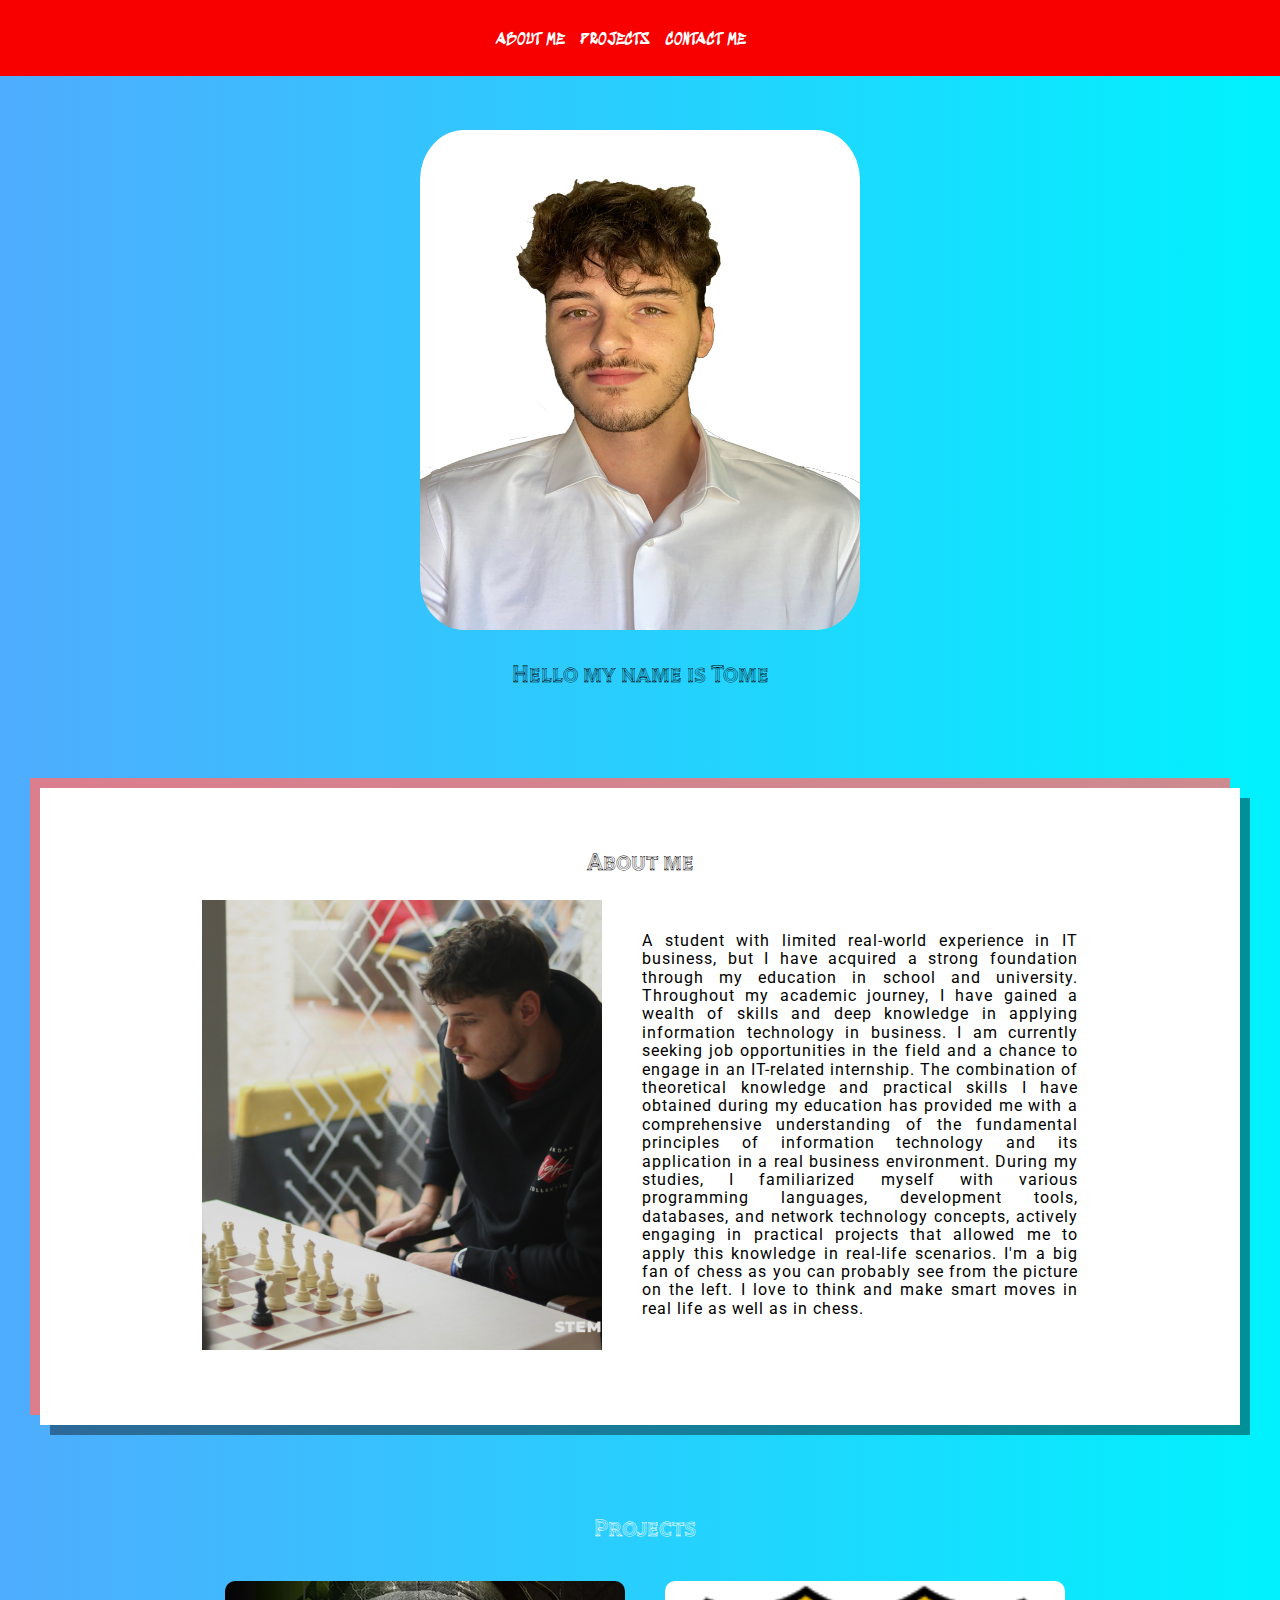
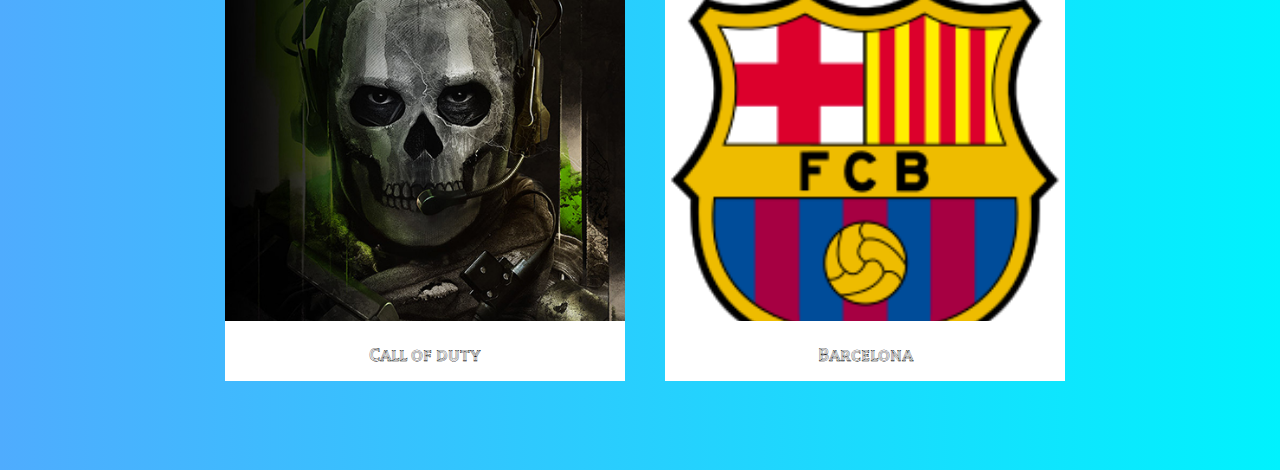
<file: Heropage.html>
<!DOCTYPE html>
<html>

<head>

    <title>My portfolio</title>

    
    <link rel="stylesheet" href="normalize.css">
    <link rel="stylesheet" href="CSS_file.css">
    <link href="https://fonts.googleapis.com/css2?family=Tilt+Prism&display=swap" rel="stylesheet">
    <link href="https://fonts.googleapis.com/css2?family=Sedgwick+Ave+Display&display=swap" rel="stylesheet">
    <link href="https://fonts.googleapis.com/css2?family=Roboto&family=Sedgwick+Ave+Display&display=swap" rel="stylesheet">
    
</head>

<body>
    <nav>
        <ul>
            <li><a href="#aboutme">About me</a></li>
            <li><a href="#projects">Projects</a></li>
            <li><a href="#contactme">Contact me</a></li>
        </ul>
    </nav>
    <main>
        <section class="hero">
            <div class="container">
                <img src="IMG-3249.jpg" alt="main">
                <h1 id="name">Hello my name is Tome</h1>
            </div>
        </section>
        <section id="aboutme" class="aboutme">
            <h2>About me</h2>
            <div class="aboutme-section">
                <div class="img">
                    <div class="aboutme-image"></div>
                </div>
                <div class="aboutme-text">
                    <p>A student with limited real-world experience in IT business, but I have acquired a strong foundation through my education in school and university. Throughout my academic journey, I have gained a wealth of skills and deep knowledge in applying information technology in business. I am currently seeking job opportunities in the field and a chance to engage in an IT-related internship.
                    The combination of theoretical knowledge and practical skills I have obtained during my education has provided me with a comprehensive understanding of the fundamental principles of information technology and its application in a real business environment. During my studies, I familiarized myself with various programming languages, development tools, databases, and network technology concepts, actively engaging in practical projects that allowed me to apply this knowledge in real-life scenarios. I'm a big fan of chess as you can probably see from the picture on the left. I love to think and make smart moves in real life as well as in chess.</p>
                </div>
                
                
            </div>
        </section>

        <section id="projects">
            <div class="project">
                <h2>Projects</h2>
                <div class="projects">
                    <div class="cod-project">
                        <div class="text">
                            <h3 class="project-name">Call of duty</h3>
                            <div class="content">
                                <p>Website that was made for the sole purpose of practicing and learning HTML and CSS</p>
                            </div>
                            <a href="ttrnjanac/index.html" class="button">View project</a>
                        </div>
                    </div>
                

                <div class="fun-project">
                    <div class="text">
                        <h3 class="project-name">Barcelona</h3>
                        <div class="content">
                            <p>A fun little project, just messing around with HTML and CSS</p>
                        </div>
                        <a href="" class="button">View project</a>
                    </div>
                </div>
                </div>
            </div>
        </section>


    </main>
</body>

</html>
</file>
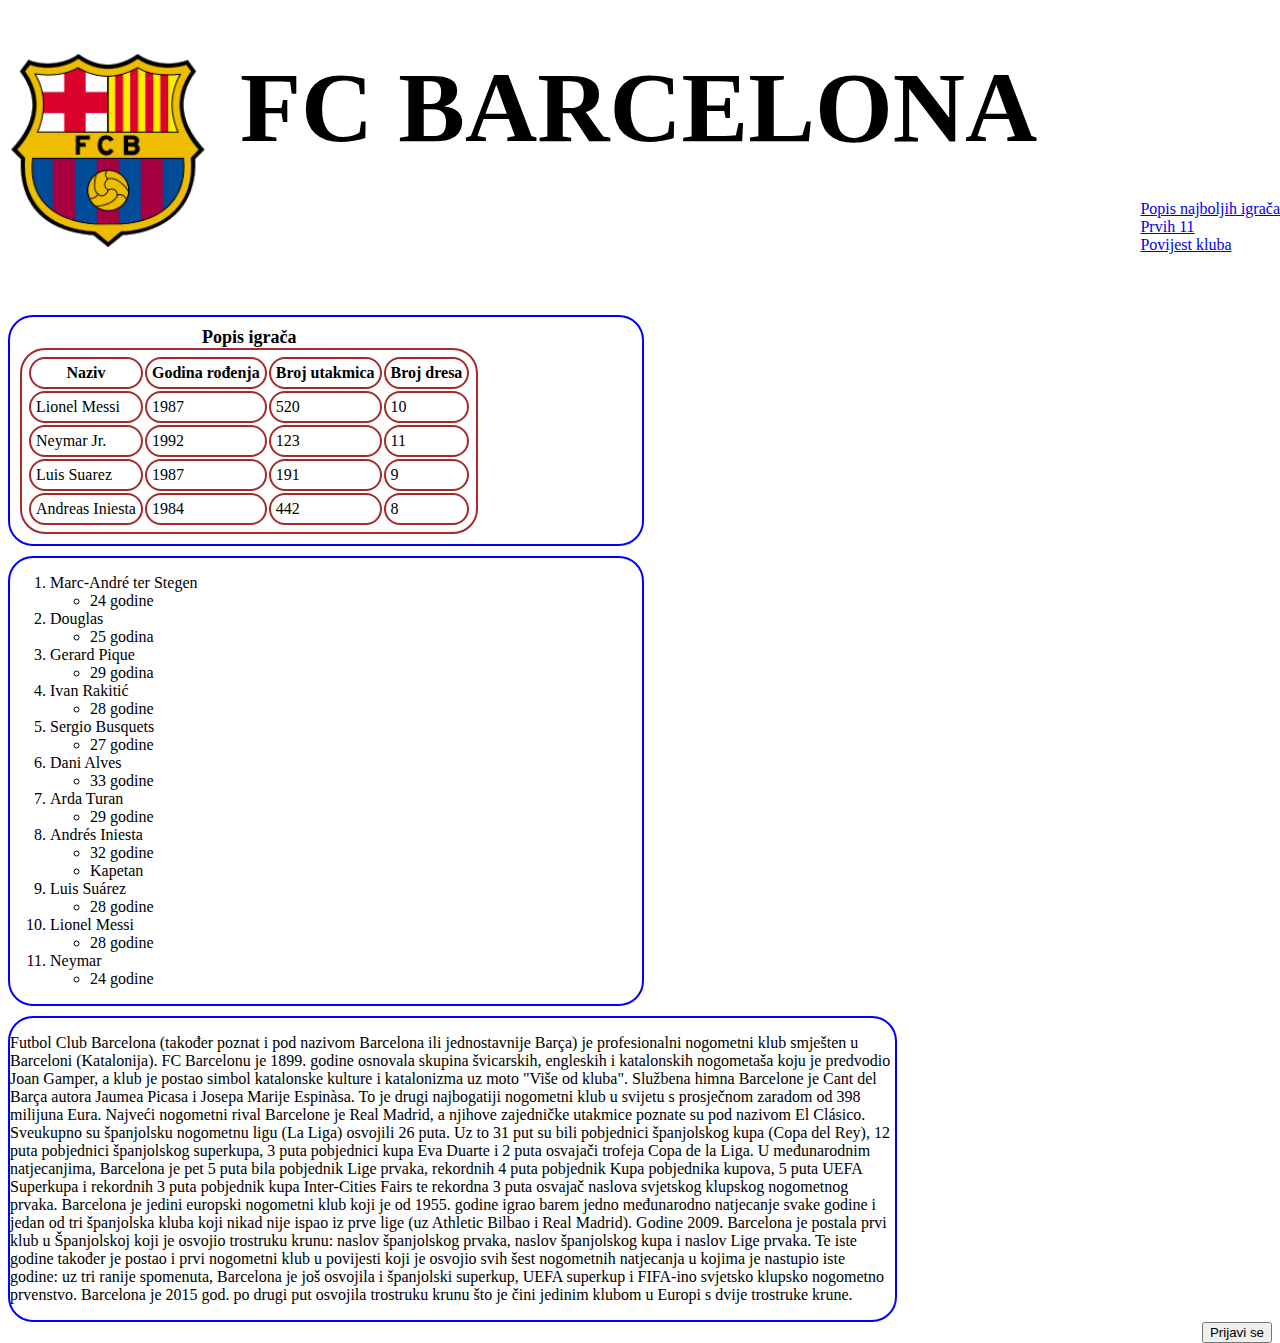
<file: Proba_za_kolokvij/Kolokvij.html>
<!DOCTYPE html>
<html>
<head>
    <meta charset="UTF-8">
    <meta http-equiv="X-UA-Compatible" content="IE=edge">
    <meta name="viewport" content="width=device-width, initial-scale=1.0">
    <title>FC Barcelona</title>
    <style>
        html{
            scroll-behavior: smooth;
        }
        header img{
            float: left;
            margin-bottom: 20px;
        }
        h1{
            margin: 50px;
        }
        header{
            margin-bottom: 150px;
        }
        #naslov{
            font-size: 100px;
            width: 80%;
            text-align: center;
        }

        table, th, td{
            border-width: 2px;
            border-color: brown;
            border-style: solid;
            padding: 5px;
            border-radius: 25px; 
            margin: 10px;           
        }
        caption{
            font-weight: bold;
            font-size: large;
        }

        #blok1{
           border-width: 2px;
           border-color: blue;
           border-style: solid;
           margin-top: 10px;
           width: 50%;
           border-radius: 25px;
        }

        nav{
            position: absolute;
            top: 200px;
            right: 0px;
        }

        #blok2{
            border-width: 2px;
           border-color: blue;
           border-style: solid;
           margin-top: 10px;
           width: 50%;
           border-radius: 25px;
        }

        #blok3{
            border-width: 2px;
           border-color: blue;
           border-style: solid;
           margin-top: 10px;
           width: 70%;
           border-radius: 25px;
        }

        button{
            float: right;
        }

        
        
    </style>
</head>
<body>
    
    <header>
        <img src="logo.png" alt="" width="200" height="200">
        <h1 id="naslov">FC BARCELONA</h1>
    </header>
    
    <main>
        <div id="blok1">
            <table>
                <caption>Popis igrača</caption>
                <thead>
                    <tr>
                        <th>Naziv</th>
                        <th>Godina rođenja</th>
                        <th>Broj utakmica</th>
                        <th>Broj dresa</th>
                    </tr>
                </thead>
                <tbody>
                    <tr>
                        <td>Lionel Messi</td>
                        <td>1987</td>
                        <td>520</td>
                        <td>10</td>
                    </tr>
                    <tr>
                        <td>Neymar Jr.</td>
                        <td>1992</td>
                        <td>123</td>
                        <td>11</td>
                    </tr>
                    <tr>
                        <td>Luis Suarez</td>
                        <td>1987</td>
                        <td>191</td>
                        <td>9</td>
                    </tr>
                    <tr>
                        <td>Andreas Iniesta</td>
                        <td>1984</td>
                        <td>442</td>
                        <td>8</td>
                    </tr>
                </tbody>
            </table>
        </div>
        <div id="blok2">
            <ol>
                <li>Marc-André ter Stegen</li><ul><li>24 godine</li></ul>
                <li>Douglas</li><ul><li>25 godina</li></ul>
                <li>Gerard Pique</li><ul><li>29 godina</li></ul>
                <li>Ivan Rakitić</li><ul><li>28 godine</li></ul>
                <li>Sergio Busquets</li><ul><li>27 godine</li></ul>
                <li>Dani Alves</li><ul><li>33 godine</li></ul>
                <li>Arda Turan</li><ul><li>29 godine</li></ul>
                <li>Andrés Iniesta</li><ul><li>32 godine</li><li>Kapetan</li></ul>
                <li>Luis Suárez</li><ul><li>28 godine</li></ul>
                <li>Lionel Messi</li><ul><li>28 godine</li></ul>
                <li>Neymar</li><ul><li>24 godine</li></ul>
            </ol>
        </div>
        <div id="blok3">
            <p>Futbol Club Barcelona (također poznat i pod nazivom Barcelona ili jednostavnije Barça) je profesionalni nogometni klub smješten u Barceloni (Katalonija).
                FC Barcelonu je 1899. godine osnovala skupina švicarskih, engleskih i katalonskih nogometaša koju je predvodio Joan Gamper, 
                a klub je postao simbol katalonske kulture i katalonizma uz moto "Više od kluba". Službena himna Barcelone je Cant del Barça autora 
                Jaumea Picasa i Josepa Marije Espinàsa. To je drugi najbogatiji nogometni klub u svijetu s prosječnom zaradom od 398 milijuna Eura. 
                Najveći nogometni rival Barcelone je Real Madrid, a njihove zajedničke utakmice poznate su pod nazivom El Clásico.
                Sveukupno su španjolsku nogometnu ligu (La Liga) osvojili 26 puta. Uz to 31 put su bili pobjednici španjolskog kupa (Copa del Rey), 12 puta pobjednici španjolskog superkupa, 
                3 puta pobjednici kupa Eva Duarte i 2 puta osvajači trofeja Copa de la Liga. U međunarodnim natjecanjima, Barcelona je pet 5 puta bila pobjednik Lige prvaka, 
                rekordnih 4 puta pobjednik Kupa pobjednika kupova, 5 puta UEFA Superkupa i rekordnih 3 puta pobjednik kupa Inter-Cities Fairs
                 te rekordna 3 puta osvajač naslova svjetskog klupskog nogometnog prvaka.
                Barcelona je jedini europski nogometni klub koji je od 1955. godine igrao barem jedno međunarodno natjecanje svake godine i jedan od tri španjolska kluba koji nikad nije 
                ispao iz prve lige (uz Athletic Bilbao i Real Madrid). 
                Godine 2009. Barcelona je postala prvi klub u Španjolskoj koji je osvojio trostruku krunu: naslov španjolskog prvaka, naslov španjolskog kupa i naslov Lige prvaka. 
                Te iste godine također je postao i prvi nogometni klub u povijesti koji je osvojio svih šest nogometnih natjecanja
                 u kojima je nastupio iste godine: uz tri ranije spomenuta, Barcelona je još osvojila i španjolski superkup, UEFA superkup i FIFA-ino svjetsko klupsko nogometno prvenstvo. 
                Barcelona je 2015 god. po drugi put osvojila trostruku krunu što je čini jedinim klubom u Europi s dvije trostruke krune.</p>
        </div>
        <nav>
            <a href="#blok1">Popis najboljih igrača</a>
            <br>
            <a href="#blok2">Prvih 11</a>
            <br>
            <a href="#blok3">Povijest kluba</a>
        </nav>
    </main>
    
</body>
<footer>
    <button>Prijavi se</button>
</footer>
</html>
</file>
<file: CSS_file.css>
body{
    background-image: linear-gradient(to right, #4facfe 0%, #00f2fe 100%);
    font-family: 'Sedgwick Ave Display', cursive;
}

a{
    text-decoration: none;
}

h1, h2, h3{
    font-family: 'Tilt Prism', cursive;
}
nav{
    background-color: rgb(248, 0, 0);
    text-align: center;
    font-size: 150%;
    display: flex;
    justify-content: center;
    position: fixed;
    width: 100%;
    z-index: 3;
    
}

nav ul{
    display: flex;
    align-items: center;
    padding-right: 5%;
    list-style: none;
}

nav ul li a{
    font-size: 16px;
    padding-right: 15px;
    color: white;
    transition: 0.2s;
    text-transform: uppercase;
}

nav ul li a:hover{
    transition: 0.2s;
    color: aqua;
}

.container{
    position: relative;
    width: 100%;
    max-width: 1200px;
    margin: 0 auto;
    padding: 0 15px;
    
}

.hero{
    padding-top: 130px;
}

.hero img{
    border-style: none;
    border-radius: 10%;
    margin: 0 auto;
    max-width: 440px;
    display: block;
    height: 500px;
    width: 500px;
}

h1{
    color: black;
    text-align: center;
    font-size: 24px;
    margin: 30px 0px 100px;
}

.aboutme{
    width: 90%;
    max-width: 1100px;
    height: auto;
    background-color: white;
    text-align: center;
    padding: 40px 50px 70px;
    margin: 0 auto;
    box-shadow: 10px 10px 0px rgb(0 0 0 / 40%), -10px -10px 0px rgb(255 114 114 / 80%);
}

.aboutme-section{
    padding: 5px;
    display: flex;
    align-items: center;
    justify-content: center;
    flex-flow: wrap;
}

.aboutme-image{
    height: 450px;
    width: 400px;
    background-image: url(sah.JPG);
    background-size: cover;
    background-position: center;
}

.aboutme-text{
    height: auto;
    width: 40%;
    margin-left: 40px;
    text-align: left;
    font-family: 'Roboto', sans-serif;
    text-align: justify;
    letter-spacing: 1px;
}

#projects{
    padding: 5px;
    margin: 5%;
    width: 90%;
    height: auto;
    text-align: center;
}

.projects{
    display: flex;
    align-items: center;
    justify-content: center;
    flex-flow: wrap;
}

#projects h2{
    color: white;
}

.cod-project{
    width: 400px;
    height: 400px;
    position: relative;
    background: white;
    border-radius: 10px;
    background-image: url(callofduty.jpg);
    margin: 20px;
    background-size: cover;
    background-position: center;
}

.fun-project{
    width: 400px;
    height: 400px;
    position: relative;
    background: white;
    border-radius: 10px;
    background-image: url(logo.png);
    margin: 20px;
    background-size: cover;
    background-position: center;
}

.text{
    position: absolute;
    height: 60px;
    width: 100%;
    left: 0;
    bottom: 0;
    z-index: 2;
    background-color: white;
    overflow: hidden;
    transition: 0.2s;
    padding: 20px;
    box-sizing: border-box;
    font-family: 'Roboto', sans-serif;
}

.text:hover{
    height: 175px;
    transition: 0.3s;
}

.text h3{
    margin-top: 3px;
}

.content{
    color: black;
}

.button{
    border: 5px solid lightblue;
    border-radius: 10px;
    width: 160px;
    margin-bottom: 100px;
    margin-left: 10px;
}




html{
    scroll-behavior: smooth;
}
</file>
